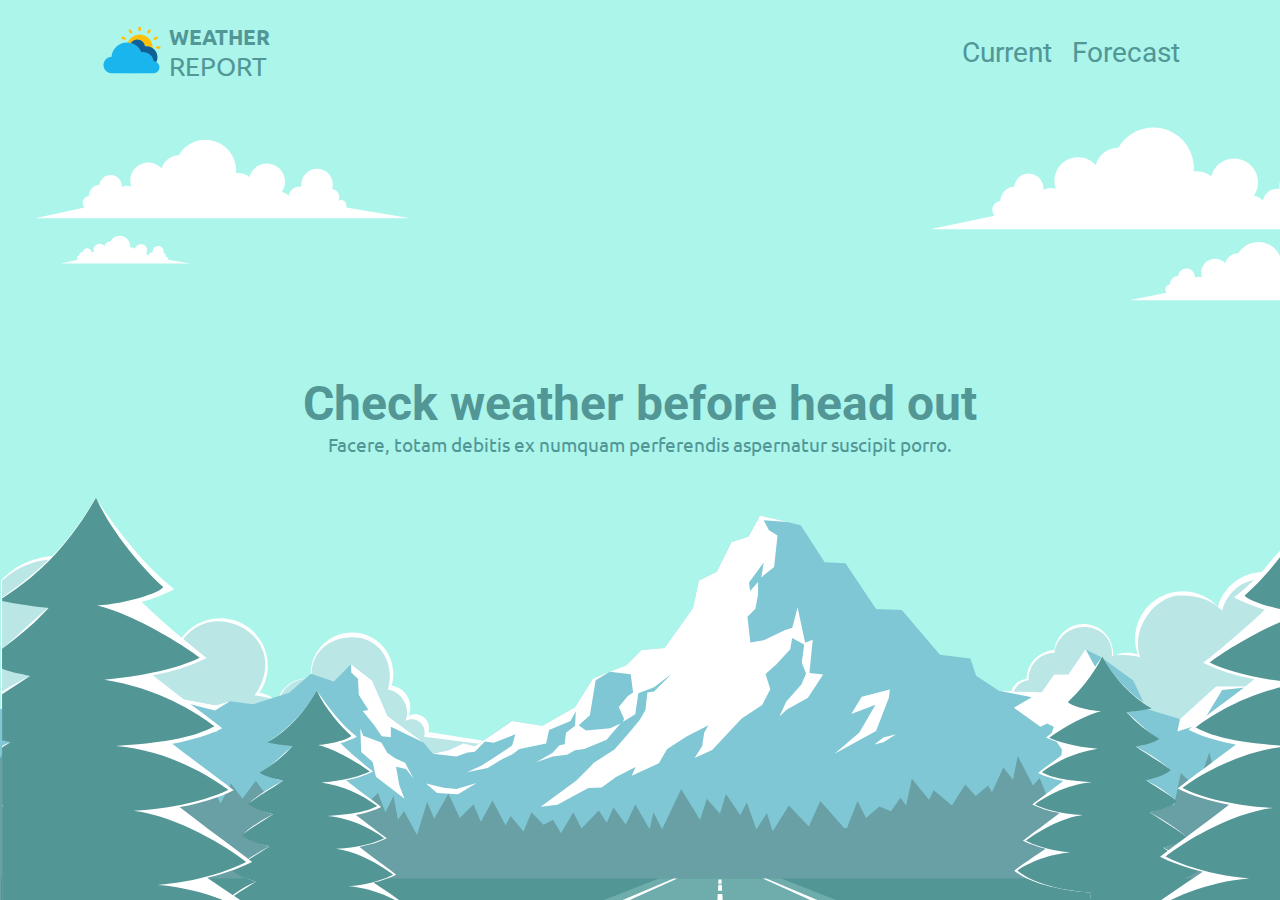
<file: index.html>
<!DOCTYPE html>
<html lang="en">
    <head>
        <meta charset="UTF-8">
        <meta http-equiv="X-UA-Compatible" content="IE=edge">
        <meta content="width=device-width, initial-scale=1" name="viewport" />
        <title>Weather Report</title>
        <link rel="stylesheet" href="./css/style.css">
        <script src="https://cdnjs.cloudflare.com/ajax/libs/jquery/3.6.0/jquery.min.js"></script>
    </head>
    <body>
        <header></header>

        <main id="index">
            <div class="title">
                <h1>Check weather before head out</h1>
                <p>Facere, totam debitis ex numquam perferendis aspernatur suscipit porro.</p>
            </div> 

            <div id="bg"></div>       
        </main>

        <script src="./js/main.mjs" type="module"></script>
    </body>
</html>
</file>
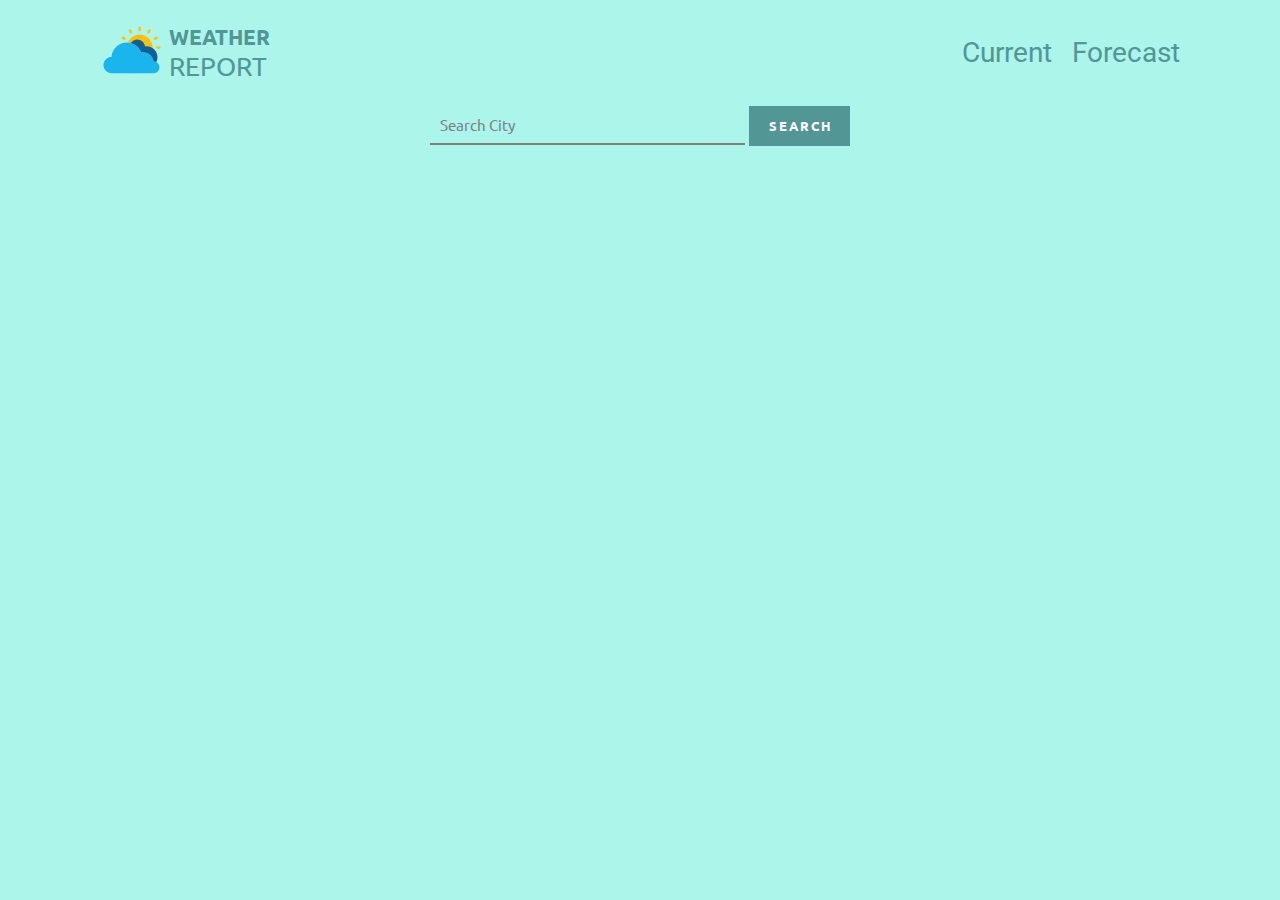
<file: current.html>
<!DOCTYPE html>
<html lang="en">
<head>
    <meta charset="UTF-8">
    <meta http-equiv="X-UA-Compatible" content="IE=edge">
    <meta name="viewport" content="width=device-width, initial-scale=1.0">
    <title>Current Weather</title>
    <script src="https://cdnjs.cloudflare.com/ajax/libs/jquery/3.6.0/jquery.min.js"></script>
    <link rel="stylesheet" href="./css/style.css">
</head>
<body>
    <header></header>

    <main id="current">
        <div class="search-section">
            <input type="text" name="search" id="search" required>
            <label for="search">Search City</label>
            <button type="submit">Search</button>
        </div>
        <div id="current-weather"></div>
    </main>
    <script src="./js/main.mjs" type="module"></script>
</body>
</html>
</file>
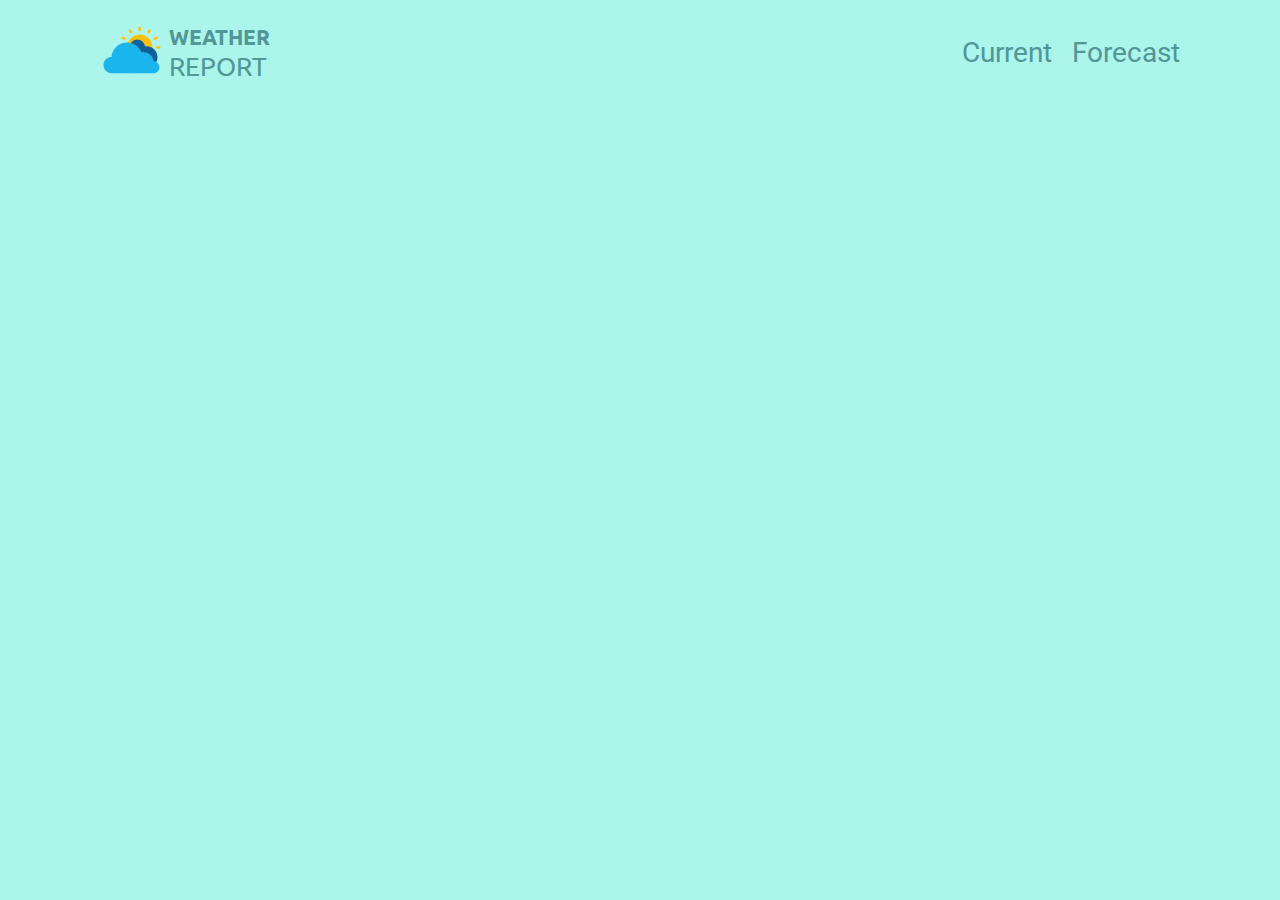
<file: forecast.html>
<!DOCTYPE html>
<html lang="en">
    <head>
        <meta charset="UTF-8">
        <meta http-equiv="X-UA-Compatible" content="IE=edge">
        <meta name="viewport" content="width=device-width, initial-scale=1.0">
        <title>Weather Forecast</title>
        <script src="https://cdnjs.cloudflare.com/ajax/libs/jquery/3.6.0/jquery.min.js"></script>
        <link rel="stylesheet" href="./css/style.css">
    </head>
    <body>
        <header></header>
        <main id="forecast">
            <h1></h1>
            <div class="forecast-container"></div>
        </main>
        <script src="./js/main.mjs" type="module"></script>        
    </body>
</html>
</file>
<file: css/style.css>
@charset "UTF-8";
@import url("https://fonts.googleapis.com/css2?family=Architects+Daughter&family=Roboto:wght@300;700&family=Ubuntu:wght@300&display=swap");
@import url("https://cdnjs.cloudflare.com/ajax/libs/font-awesome/4.7.0/css/font-awesome.min.css");
* {
  padding: 0;
  margin: 0;
  box-sizing: border-box;
  font-family: "Ubuntu", sans-serif;
}

body {
  background: #abf5eb;
  overflow: hidden;
}

header {
  width: 100%;
  padding: 20px 100px;
  height: 105px;
  display: flex;
  justify-content: space-between;
  align-items: center;
  transition: 500ms;
}

header .icon-container {
  width: 15vw;
}

header .icon-container a {
  display: flex;
  text-decoration: none;
  font-family: "Roboto", sans-serif;
  color: #529696;
}

header .icon-container a img {
  width: 64px;
  height: 64px;
}

header .icon-container a .logo-content {
  margin: 5px;
  width: 105px;
}

header .icon-container a .logo-content span {
  text-transform: uppercase;
}

header .icon-container a .logo-content span:nth-child(1) {
  font-size: 21px;
  font-weight: 700;
}

header .icon-container a .logo-content span:nth-child(2) {
  font-size: 26px;
}

header .navigation {
  display: flex;
  flex-direction: row;
}

header .navigation li {
  list-style: none;
  margin-left: 20px;
}

header .navigation li a {
  text-decoration: none;
  font-size: 28px;
  font-family: "Roboto", sans-serif;
  color: #529696;
  position: relative;
}

header .navigation li a::after {
  position: absolute;
  content: '';
  width: 100%;
  height: 3px;
  top: 100%;
  right: 0;
  background: #ff6347;
  transition: transform 500ms;
  transform: scaleX(0);
  transform-origin: right;
}

header .navigation li a:hover::after {
  transform: scaleX(1);
  transform-origin: left;
}

main#index {
  position: relative;
  display: grid;
  height: calc(100vh - 105px);
  width: 100%;
}

main#index #bg {
  position: fixed;
  width: 1920px;
}

main#index #bg #sun {
  visibility: hidden;
}

main#index #bg #right_far_cloud {
  animation: cloud-anime-to-left 7s alternate-reverse infinite linear;
}

main#index #bg #right_far_cloud-2 {
  animation: cloud-anime 10s alternate-reverse infinite linear;
}

main#index .title {
  text-align: center;
  width: 60vw;
  color: #529696;
  margin: 30vh auto;
}

main#index .title h1 {
  font-family: "Roboto", sans-serif;
  font-weight: 700;
  font-size: 3em;
}

main#index .title p {
  font-size: 1.2em;
}

main#current {
  display: flex;
  flex-direction: column;
  align-items: center;
}

main#current .search-section {
  width: clamp(380px, 420px, 480px);
  position: relative;
  margin-bottom: 20px;
  font-family: "Roboto", sans-serif;
}

main#current .search-section input {
  width: 75%;
  border: 0;
  height: 40px;
  padding-left: 10px;
  background: #abf5eb;
  border-bottom: #808080 solid 2px;
  outline: none;
  font-size: 16px;
  resize: none;
  transition: 500ms;
}

main#current .search-section input:focus + label,
main#current .search-section input:valid + label {
  font-size: 0.7em;
  font-weight: 700;
  color: #529696;
  top: -10px;
}

main#current .search-section input:focus,
main#current .search-section input:valid {
  border-bottom: 2px solid #529696;
}

main#current .search-section label {
  position: absolute;
  top: 10px;
  left: 10px;
  font-size: 15px;
  transition: 500ms;
  color: #808080;
}

main#current .search-section button {
  height: 40px;
  width: 24%;
  font-weight: 700;
  display: inline-block;
  text-transform: uppercase;
  background: #529696;
  color: #ffffff;
  letter-spacing: 2px;
  padding: 10px 20px;
  text-decoration: none;
  border: none;
  cursor: pointer;
}

main#current #current-weather {
  position: relative;
  width: clamp(380px, 420px, 480px);
  background: #529696;
  color: #fff5ee;
  display: flex;
  place-items: center;
  flex-direction: column;
  border-radius: 5px;
  box-shadow: 0 5px 35px rgba(0, 0, 0, 0.3);
  overflow: hidden;
}

main#current #current-weather .weather-content {
  padding: 30px;
  width: 100%;
  height: 100%;
}

main#current #current-weather .weather-content .celsius::after {
  content: "℃";
}

main#current #current-weather .weather-content .general-info {
  text-align: center;
  margin-bottom: 40px;
}

main#current #current-weather .weather-content .general-info .city {
  font-size: 1.6em;
}

main#current #current-weather .weather-content .general-info .city span {
  text-transform: uppercase;
}

main#current #current-weather .weather-content .general-info .date-time {
  font-size: 0.8em;
}

main#current #current-weather .weather-content .body-info {
  display: flex;
  position: relative;
  width: 100%;
  height: 48vh;
}

main#current #current-weather .weather-content .body-info .left-portion {
  position: absolute;
  width: 45%;
  left: 0;
}

main#current #current-weather .weather-content .body-info .left-portion .temperture {
  font-size: 8em;
  position: relative;
}

main#current #current-weather .weather-content .body-info .left-portion .temperture span {
  position: absolute;
  top: 10%;
  font-size: 0.6em;
}

main#current #current-weather .weather-content .body-info .left-portion .top-low-temp {
  font-size: 1.5em;
  margin-top: -10px;
  margin-bottom: 20px;
}

main#current #current-weather .weather-content .body-info .left-portion p {
  width: 100%;
  font-size: 2.5em;
}

main#current #current-weather .weather-content .body-info .right-portion {
  position: absolute;
  width: 45%;
  right: 0;
  bottom: 0;
}

main#current #current-weather .weather-content .body-info .right-portion img {
  width: 300px;
}

main#current #current-weather .weather-content .bottom-info {
  width: 100%;
}

main#current #current-weather .weather-content .bottom-info ul {
  display: flex;
  justify-content: space-between;
}

main#current #current-weather .weather-content .bottom-info ul li {
  list-style: none;
  height: 60px;
  text-align: center;
}

main#current #current-weather .weather-content .bottom-info ul li div {
  display: flex;
  height: 80%;
  flex-direction: column;
  justify-content: space-between;
}

main#forecast h1 {
  text-align: center;
}

main#forecast table {
  margin: 10px auto;
  text-align: center;
}

main#forecast table thead th {
  padding: 0 5px;
}

main#forecast table tr td:nth-child(1) {
  padding-right: 10px;
  font-weight: bold;
  display: flex;
  flex-direction: column;
}

main#forecast table tr td img {
  width: 50px;
}

@keyframes cloud-anime {
  from {
    transform: translateX(0);
  }
  to {
    transform: translateX(100px);
  }
}

@keyframes cloud-anime-to-left {
  from {
    transform: translateX(-100px);
  }
  to {
    transform: translateX(0);
  }
}

@media (max-width: 900px) {
  header {
    padding: 10px 20px;
  }
  header .menuToggle {
    position: relative;
    width: 40px;
    height: 40px;
    color: #529696;
    text-align: center;
    cursor: pointer;
  }
  header .menuToggle::before {
    font-family: "FontAwesome";
    content: "";
    font-style: normal;
    font-weight: normal;
    text-decoration: inherit;
    font-size: 2em;
  }
  header .menuToggle.open::before {
    content: "";
  }
  header .navigation {
    display: none;
  }
  header .navigation.open {
    width: 100%;
    height: calc(100vh - 105px);
    position: fixed;
    top: 105px;
    left: 0;
    background: #ffffff;
    display: flex;
    place-items: center;
    flex-direction: column;
    z-index: 10;
  }
  header .navigation li {
    margin: 10px 0;
  }
  main#index .title h1 {
    font-size: 2em;
  }
  main#index .title p {
    font-size: 1em;
  }
  main#index #bg {
    width: 900px;
  }
}

@media (max-width: 1440px) {
  main#index #bg {
    width: 1440px;
  }
}
/*# sourceMappingURL=style.css.map */
</file>
